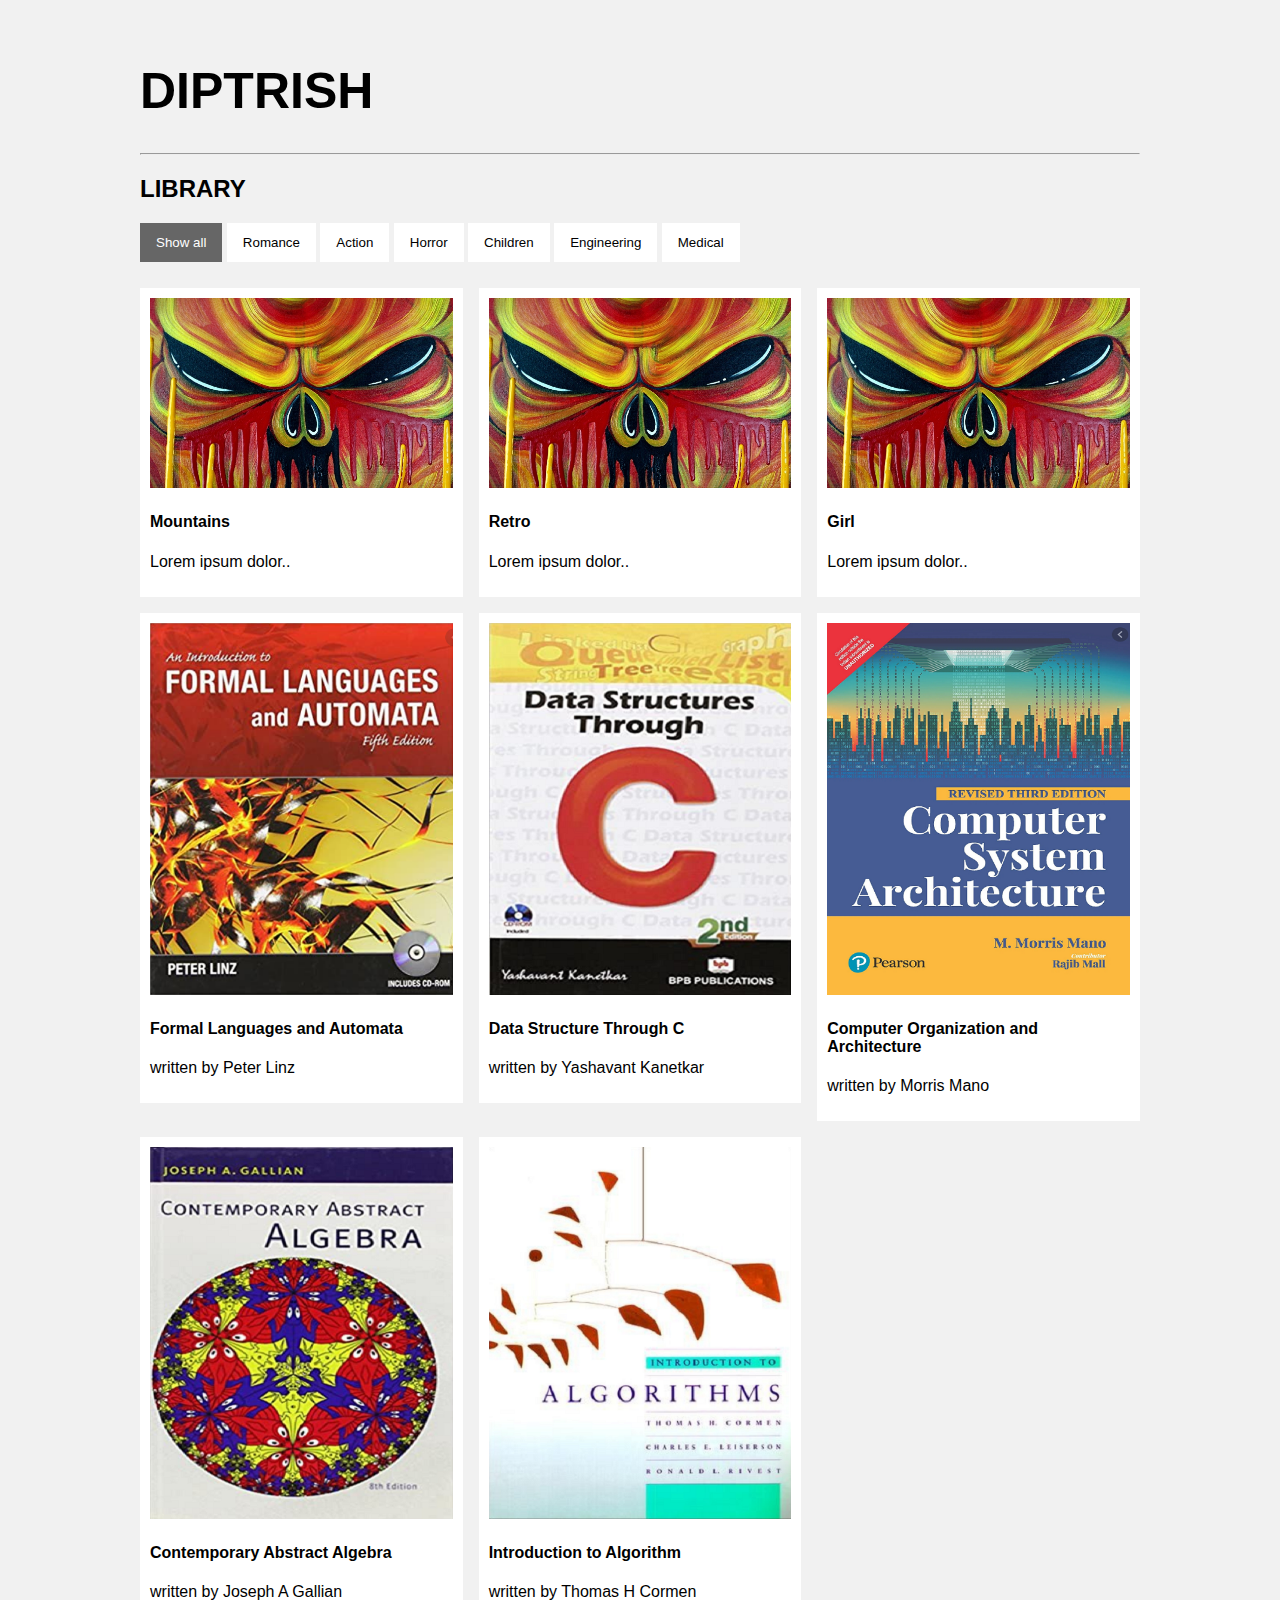
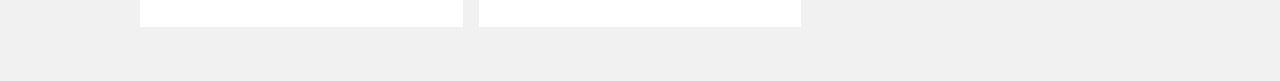
<file: books.html>
<!DOCTYPE html>
<html>
<head>
<meta name="viewport" content="width=device-width, initial-scale=1">
<style>
* {
  box-sizing: border-box;
}

body {
  background-color: #f1f1f1;
  padding: 20px;
  font-family: Arial;
}

/* Center website */
.main {
  max-width: 1000px;
  margin: auto;
}

h1 {
  font-size: 50px;
  word-break: break-all;
}

.row {
  margin: 10px -16px;
}

/* Add padding BETWEEN each column */
.row,
.row > .column {
  padding: 8px;
}

/* Create three equal columns that floats next to each other */
.column {
  float: left;
  width: 33.33%;
  display: none; /* Hide all elements by default */
}

/* Clear floats after rows */ 
.row:after {
  content: "";
  display: table;
  clear: both;
}

/* Content */
.content {
  background-color: white;
  padding: 10px;
}

/* The "show" class is added to the filtered elements */
.show {
  display: block;
}

/* Style the buttons */
.btn {
  border: none;
  outline: none;
  padding: 12px 16px;
  background-color: white;
  cursor: pointer;
}

.btn:hover {
  background-color: #ddd;
}

.btn.active {
  background-color: #666;
  color: white;
}
</style>
</head>
<body>

<!-- MAIN (Center website) -->
<div class="main">

<h1>DIPTRISH</h1>
<hr>

<h2>LIBRARY</h2>

<div id="myBtnContainer">
  <button class="btn active" onclick="filterSelection('all')"> Show all</button>
  <button class="btn" onclick="filterSelection('romance')"> Romance</button>
  <button class="btn" onclick="filterSelection('action')"> Action</button>
  <button class="btn" onclick="filterSelection('horror')"> Horror</button>
  <button class="btn" onclick="filterSelection('children')"> Children</button>
  <button class="btn" onclick="filterSelection('engineering')"> Engineering</button>
  <button class="btn" onclick="filterSelection('medical')"> Medical</button>
</div>

<!-- Portfolio Gallery Grid -->
<div class="row">
  <div class="column nature">
    <div class="content">
      <a href="#"><img src="h.jpg" alt="Mountains" style="width:100%"></a>
      <h4>Mountains</h4>
      <p>Lorem ipsum dolor..</p>
    </div>
  </div>
  <!-- Nature ends -->
  <div class="column cars">
    <div class="content">
      <a href="#"><img src="h.jpg" alt="Car" style="width:100%"></a>
      <h4>Retro</h4>
      <p>Lorem ipsum dolor..</p>
    </div>
  </div>
  <!-- Cars ends -->
  <div class="column people">
    <div class="content">
      <a href="#"><img src="h.jpg" alt="People" style="width:100%"></a>
      <h4>Girl</h4>
      <p>Lorem ipsum dolor..</p>
    </div>
  </div>
  <!-- People ends -->
  <div class="column engineering" id="engineering">
    <div class="content">
      <a href="https://drive.google.com/file/d/1bf5gjVEgnRw5Bws2xbIq0fd3vdv6v7VX/view?usp=sharing"><img src="automatapeter.png" alt="Automata" style="width:100%"></a>
      <h4>Formal Languages and Automata</h4>
      <p>written by Peter Linz</p>
    </div>
  </div>
  <div class="column engineering" id="engineering">
    <div class="content">
      <a href=https://drive.google.com/file/d/11XPsprCLHJ4ow-KPqgYqO77MFc63-nSR/view?usp=sharing><img src="datakanetkar.png" alt="Automata" style="width:100%"></a>
      <h4>Data Structure Through C</h4>
      <p>written by Yashavant Kanetkar</p>
    </div>
  </div>
  <div class="column engineering" id="engineering">
    <div class="content">
      <a href=https://drive.google.com/file/d/1Lw0RcTI3yBv8WWY5S5JC7-8NrPfvLJzY/view?usp=sharing><img src="coaMorris.png" alt="Automata" style="width:100%"></a>
      <h4>Computer Organization and Architecture</h4>
      <p>written by Morris Mano</p>
    </div>
  </div>
  <div class="column engineering" id="engineering">
    <div class="content">
      <a href=https://drive.google.com/file/d/12ahE_PqsJOgn86camFGNYpkK3RwaV3KN/view?usp=sharing><img src="algebraSullivan.png" alt="Automata" style="width:100%"></a>
      <h4>Contemporary Abstract Algebra</h4>
      <p>written by Joseph A Gallian</p>
    </div>
  </div>
  <div class="column engineering" id="engineering">
    <div class="content">
      <a href=https://drive.google.com/file/d/1tzL-qeRxetgFLl28WI4UZFXUDbJ51l4C/view?usp=sharing><img src="algorithmCormen.png" alt="Automata" style="width:100%"></a>
      <h4>Introduction to Algorithm</h4>
      <p>written by Thomas H Cormen</p>
    </div>
  </div>
<!-- END GRID -->
</div>

<!-- END MAIN -->
</div>

<script>
filterSelection("all")
function filterSelection(c) {
  var x, i;
  x = document.getElementsByClassName("column");
  if (c == "all") c = "";
  for (i = 0; i < x.length; i++) {
    w3RemoveClass(x[i], "show");
    if (x[i].className.indexOf(c) > -1) w3AddClass(x[i], "show");
  }
}

function w3AddClass(element, name) {
  var i, arr1, arr2;
  arr1 = element.className.split(" ");
  arr2 = name.split(" ");
  for (i = 0; i < arr2.length; i++) {
    if (arr1.indexOf(arr2[i]) == -1) {element.className += " " + arr2[i];}
  }
}

function w3RemoveClass(element, name) {
  var i, arr1, arr2;
  arr1 = element.className.split(" ");
  arr2 = name.split(" ");
  for (i = 0; i < arr2.length; i++) {
    while (arr1.indexOf(arr2[i]) > -1) {
      arr1.splice(arr1.indexOf(arr2[i]), 1);     
    }
  }
  element.className = arr1.join(" ");
}


// Add active class to the current button (highlight it)
var btnContainer = document.getElementById("myBtnContainer");
var btns = btnContainer.getElementsByClassName("btn");
for (var i = 0; i < btns.length; i++) {
  btns[i].addEventListener("click", function(){
    var current = document.getElementsByClassName("active");
    current[0].className = current[0].className.replace(" active", "");
    this.className += " active";
  });
}
</script>

</body>
</html>
</file>
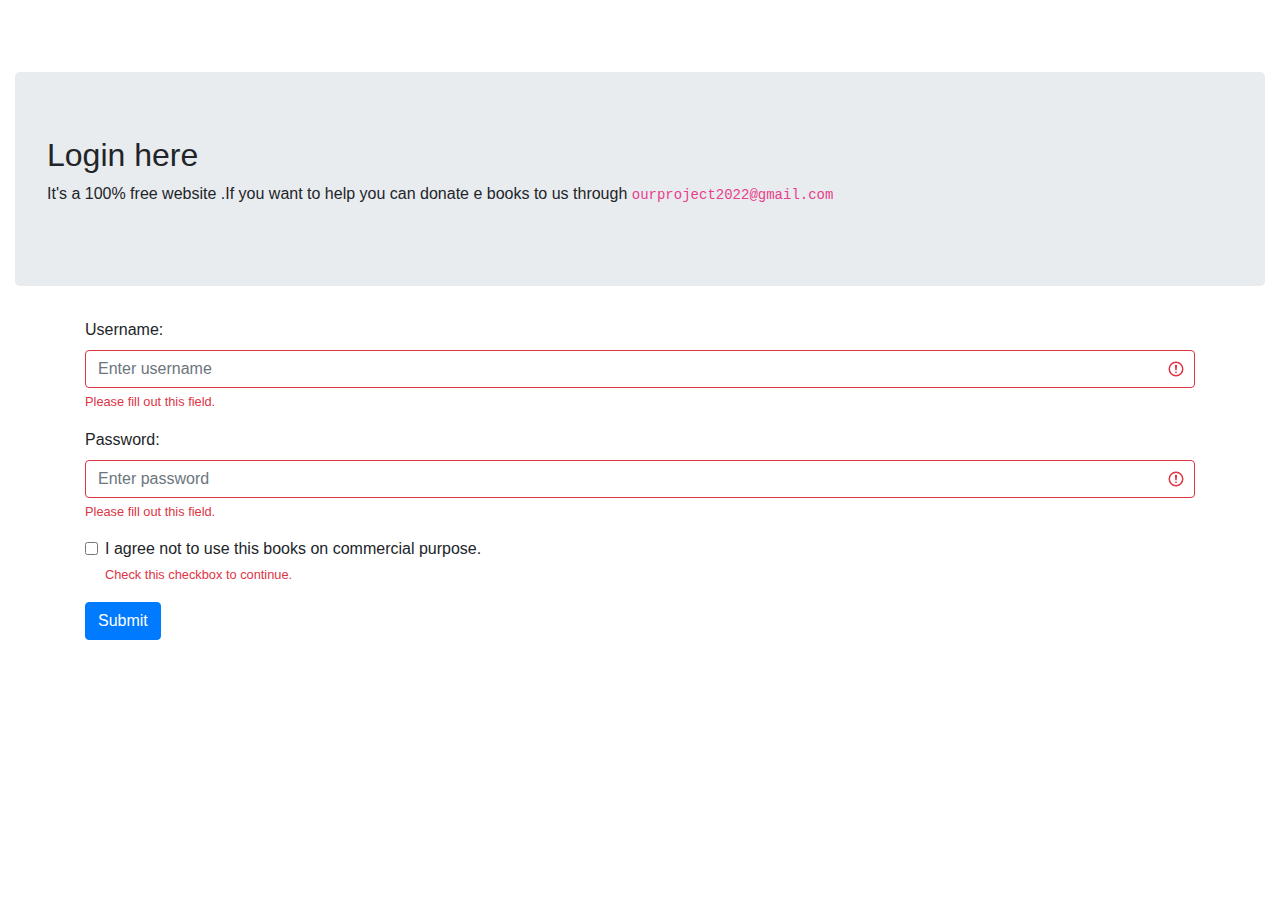
<file: login.html>
<!DOCTYPE html>
<html lang="en">
<head>
  <title>Login Form</title>
  <meta charset="utf-8">
  <meta name="viewport" content="width=device-width, initial-scale=1">
  <link rel="stylesheet" href="https://maxcdn.bootstrapcdn.com/bootstrap/4.4.1/css/bootstrap.min.css">
  <script src="https://ajax.googleapis.com/ajax/libs/jquery/3.4.1/jquery.min.js"></script>
  <script src="https://cdnjs.cloudflare.com/ajax/libs/popper.js/1.16.0/umd/popper.min.js"></script>
  <script src="https://maxcdn.bootstrapcdn.com/bootstrap/4.4.1/js/bootstrap.min.js"></script>
</head>
<body>
<br><br><br>
<div class="container-fluid">
	<div class="jumbotron">
		<h2>Login here</h2>
  		<p>It's a 100% free website .If you want to help you can donate e books to us through <code>ourproject2022@gmail.com</code></p>
	</div>
</div>
<div class="container">
  <form action="/action_page.php" class="was-validated">
    <div class="form-group">
      <label for="uname">Username:</label>
      <input type="text" class="form-control" id="uname" placeholder="Enter username" name="uname" required>
      <div class="valid-feedback">Valid.</div>
      <div class="invalid-feedback">Please fill out this field.</div>
    </div>
    <div class="form-group">
      <label for="pwd">Password:</label>
      <input type="password" class="form-control" id="pwd" placeholder="Enter password" name="pswd" required>
      <div class="valid-feedback">Valid.</div>
      <div class="invalid-feedback">Please fill out this field.</div>
    </div>
    <div class="form-group form-check">
      <label class="form-check-label">
        <input class="form-check-input" type="checkbox" name="remember" required> I agree not to use this books on commercial purpose.
        <div class="valid-feedback">Valid.</div>
        <div class="invalid-feedback">Check this checkbox to continue.</div>
      </label>
    </div>
    <button type="submit" class="btn btn-primary">Submit</button>
  </form>
</div>

</body>
</html>
</file>
